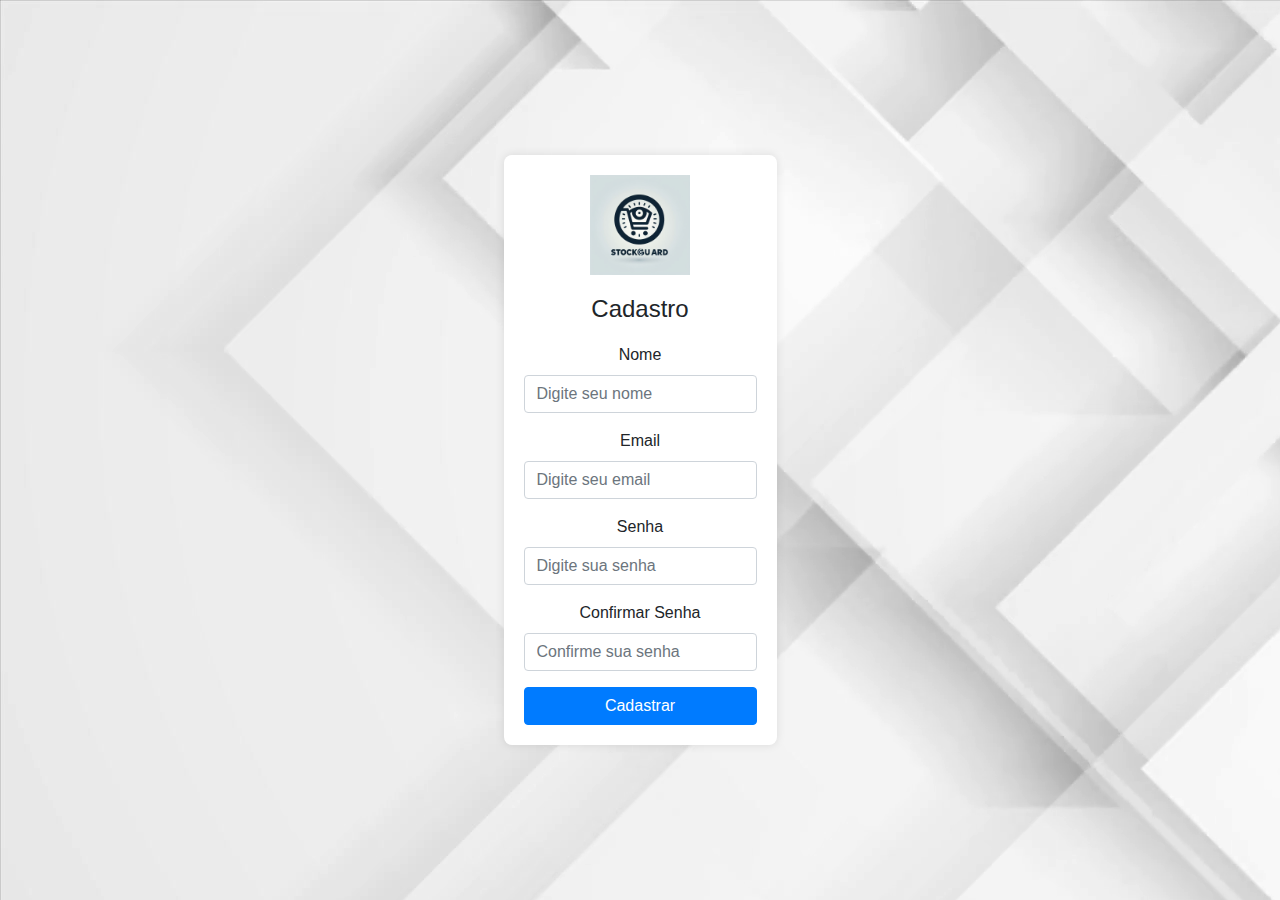
<file: public/Stockguard - tela de login/conta.html>
<!DOCTYPE html>
<html lang="en">
<head>
    <meta charset="UTF-8">
    <meta name="viewport" content="width=device-width, initial-scale=1.0">
    <title>Cadastro</title>
    <link rel="stylesheet" href="https://stackpath.bootstrapcdn.com/bootstrap/4.3.1/css/bootstrap.min.css">
</head>
<body background="./assets/images/fundo-cinza-claro12.webp">
    <div class="signup-container">
        <img src="./assets/images/LogoStockGuard.jpeg" alt="StockGuard Logo">
        <h1>Cadastro</h1>
        <form id="signup-form">
            <div class="form-group">
                <label for="nome">Nome</label>
                <input type="text" class="form-control" id="nome" placeholder="Digite seu nome">
            </div>
            <div class="form-group">
                <label for="email">Email</label>
                <input type="email" class="form-control" id="email" placeholder="Digite seu email">
            </div>
            <div class="form-group">
                <label for="senha">Senha</label>
                <input type="password" class="form-control" id="senha" placeholder="Digite sua senha">
            </div>
            <div class="form-group">
                <label for="confirmarSenha">Confirmar Senha</label>
                <input type="password" class="form-control" id="confirmarSenha" placeholder="Confirme sua senha">
            </div>
            <button type="submit"  href="./tela.html" class="btn btn-primary">Cadastrar</button>
        </form>
    </div>

    <script src="./Criar conta/scripts/conta.js"></script>
    <link rel="stylesheet" href="./Criar conta/css/conta.css">
</body>
</html>
</file>
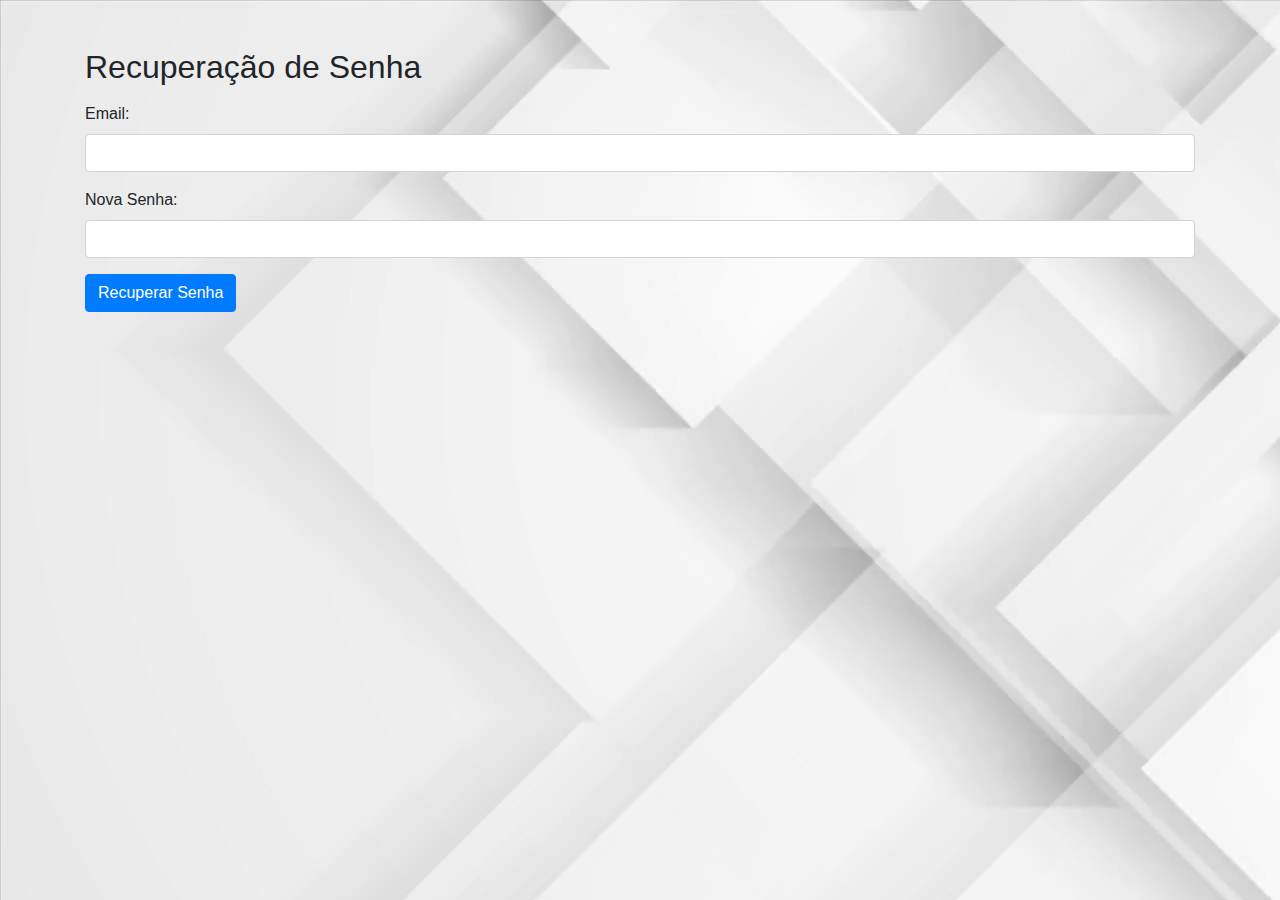
<file: public/Stockguard - tela de login/senha.html>
<!DOCTYPE html>
<html lang="pt-BR">
<head>
    <meta charset="UTF-8">
    <meta name="viewport" content="width=device-width, initial-scale=1.0">
    <title>Recuperação de Senha</title>
    <!-- Bootstrap CSS -->
    <link href="https://stackpath.bootstrapcdn.com/bootstrap/4.5.2/css/bootstrap.min.css" rel="stylesheet">
</head>
<body background="./assets/images/fundo-cinza-claro12.webp">
    <div class="container">
        <h2 class="mt-5">Recuperação de Senha</h2>
        <form id="recovery-form" class="mt-3">
            <div class="form-group">
                <label for="recoveryEmail">Email:</label>
                <input type="email" class="form-control" id="recoveryEmail" required>
            </div>
            <div class="form-group">
                <label for="newSenha">Nova Senha:</label>
                <input type="password" class="form-control" id="newSenha" required>
            </div>
            <button type="submit" class="btn btn-primary">Recuperar Senha</button>
        </form>
    </div>

    <!-- Bootstrap JS, Popper.js, and jQuery -->
    <script src="https://code.jquery.com/jquery-3.5.1.slim.min.js"></script>
    <script src="https://cdn.jsdelivr.net/npm/@popperjs/core@2.5.4/dist/umd/popper.min.js"></script>
    <script src="https://stackpath.bootstrapcdn.com/bootstrap/4.5.2/js/bootstrap.min.js"></script>
    <script src="./scripts/senha.js"></script>
</body>
</html>
</file>
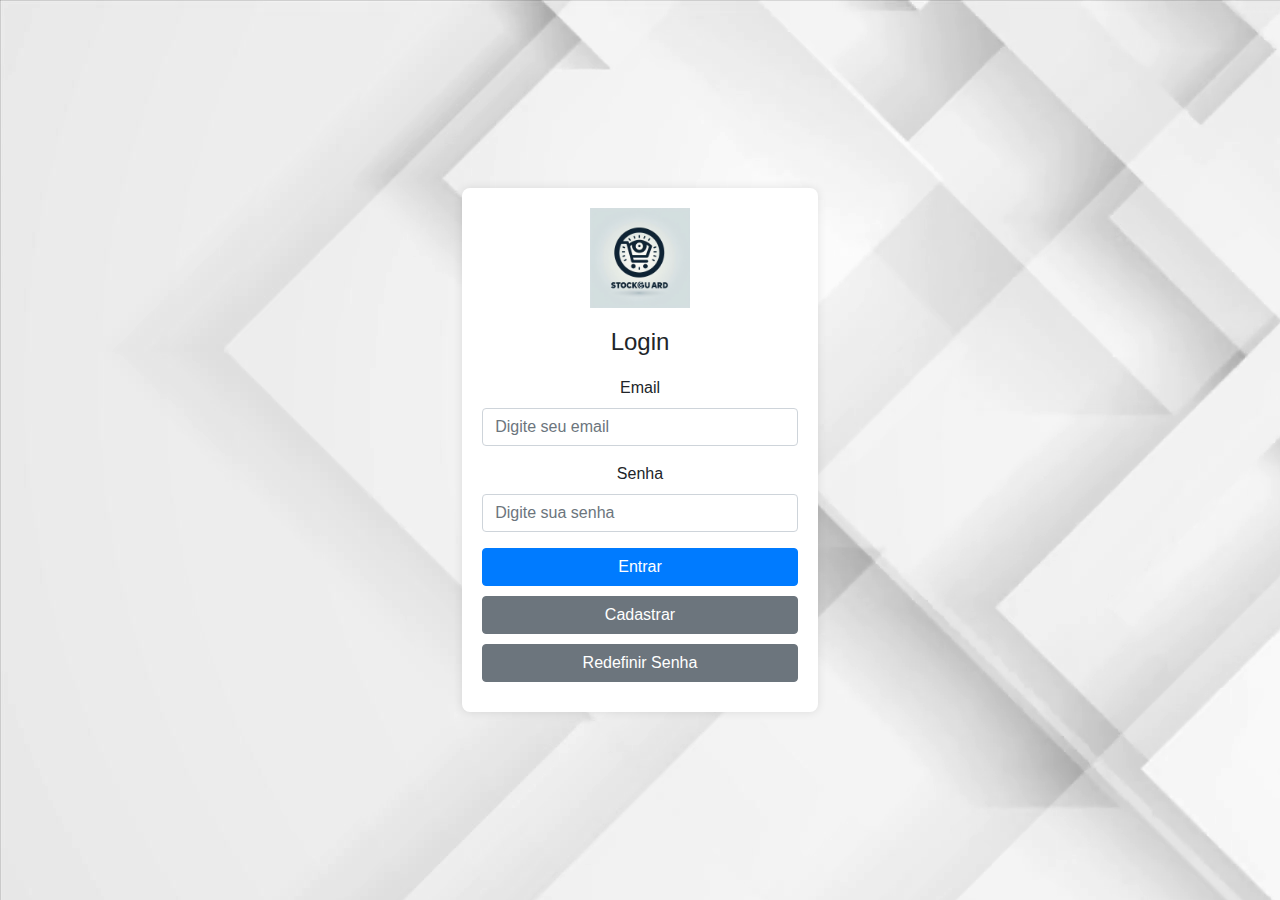
<file: public/Stockguard - tela de login/tela.html>
<!DOCTYPE html>
<html lang="en">
<head>
    <meta charset="UTF-8">
    <meta name="viewport" content="width=device-width, initial-scale=1.0">
    <title>Login</title>
    <link rel="stylesheet" href="https://stackpath.bootstrapcdn.com/bootstrap/4.3.1/css/bootstrap.min.css">
</head>
<body background="./assets/images/fundo-cinza-claro12.webp">
    <div class="login-container">
        <img src="./assets/images/LogoStockGuard.jpeg" alt="StockGuard Logo">
        <h1>Login</h1>
        <form id="login-form">
            <div class="form-group">
                <label for="loginEmail">Email</label>
                <input type="email" class="form-control" id="loginEmail" placeholder="Digite seu email">
            </div>
            <div class="form-group">
                <label for="loginSenha">Senha</label>
                <input type="password" class="form-control" id="loginSenha" placeholder="Digite sua senha">
            </div>
            <button type="submit" class="btn btn-primary">Entrar</button>
            <a href="./conta.html" class="btn btn-secondary" id="signupBtn">Cadastrar</a>
            <a href="./senha.html" class="btn btn-secondary" id="resetPasswordBtn">Redefinir Senha</a>
        </form>
    </div>

    <script src="./scripts/login.js"></script>
    <link rel="stylesheet" href="./css/style.css">
</body>
</html>
</file>
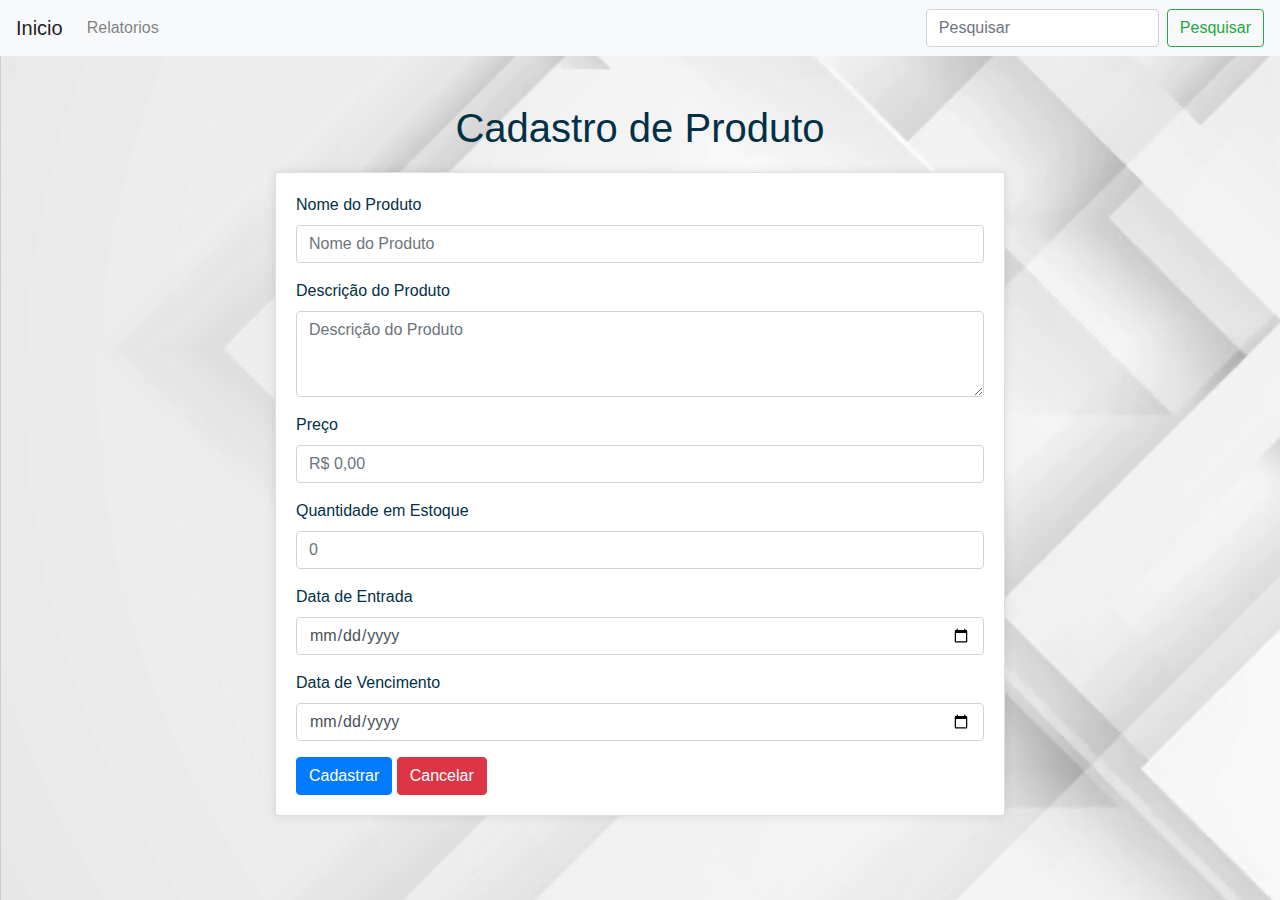
<file: public/Lembretes/Relatoriosedit/CadastroProduto.html>
<!DOCTYPE html>
<html lang="pt-BR">
<head>
    <meta charset="UTF-8">
    <meta name="viewport" content="width=device-width, initial-scale=1.0">
    <title>Cadastro de Produto</title>
    <link href="https://stackpath.bootstrapcdn.com/bootstrap/4.5.2/css/bootstrap.min.css" rel="stylesheet">
    <link rel="stylesheet" href="./css/cadastrostyles.css">
</head>
<body background="./assets/images/fundo-cinza-claro12.webp">
    <nav class="navbar navbar-expand-lg navbar-light bg-light">
        <a class="navbar-brand" href="../index.html">Inicio</a>
        <button class="navbar-toggler" type="button" data-toggle="collapse" data-target="#navbarNav" aria-controls="navbarNav" aria-expanded="false" aria-label="Toggle navigation">
            <span class="navbar-toggler-icon"></span>
        </button>
        <div class="collapse navbar-collapse" id="navbarNav">
            <ul class="navbar-nav">
                <li class="nav-item">
                    <a class="nav-link" href="./RelatoriodeProdutos.html">Relatorios</a>
                </li>
            </ul>
            <form class="form-inline ml-auto">
                <input class="form-control mr-sm-2" type="search" placeholder="Pesquisar" aria-label="Search" id="searchInput">
                <button class="btn btn-outline-success my-2 my-sm-0" type="button" id="searchIcon">Pesquisar</button>
            </form>
        </div>
    </nav>

    <div class="container mt-5">
        <div id="productList"></div>
    </div>
    <div class="container">
        <div class="row justify-content-center">
            <div class="col-lg-8 col-md-10">
                <h1 class="text-center">Cadastro de Produto</h1>
                <div class="card">
                    <div class="card-body">
                        <div id="alertContainer"></div> 
                        <form id="productForm">
                            <div class="form-group">
                                <label for="productName">Nome do Produto</label>
                                <input type="text" class="form-control" id="productName" placeholder="Nome do Produto">
                            </div>
                            <div class="form-group">
                                <label for="productDescription">Descrição do Produto</label>
                                <textarea class="form-control" id="productDescription" rows="3" placeholder="Descrição do Produto"></textarea>
                            </div>
                            <div class="form-group">
                                <label for="productPrice">Preço</label>
                                <input type="text" class="form-control" id="productPrice" placeholder="R$ 0,00" inputmode="numeric">
                            </div>
                            <div class="form-group">
                                <label for="productQuantity">Quantidade em Estoque</label>
                                <input type="text" class="form-control" id="productQuantity" placeholder="0" inputmode="numeric">
                            </div>
                            <div class="form-group">
                                <label for="productEntryDate">Data de Entrada</label>
                                <input type="date" class="form-control" id="productEntryDate">
                            </div>
                            <div class="form-group">
                                <label for="productExpirationDate">Data de Vencimento</label>
                                <input type="date" class="form-control" id="productExpirationDate">
                            </div>
                            <button type="button" class="btn btn-primary" id="btnIncluirProduto">Cadastrar</button>
                            <button type="button" class="btn btn-danger" id="btnCancelar">Cancelar</button>
                        </form>
                    </div>
                </div>
            </div>
        </div>
        <div id="tela" class="mt-4"></div>
    </div>
    <div class="modal fade" id="confirmModalCadastro" tabindex="-1" role="dialog" aria-labelledby="confirmModalCadastroLabel" aria-hidden="true">
        <div class="modal-dialog" role="document">
            <div class="modal-content">
                <div class="modal-header">
                    <h5 class="modal-title" id="confirmModalCadastroLabel">Confirmar Cadastro de Novo Produto</h5>
                    <button type="button" class="close" data-dismiss="modal" aria-label="Close">
                        <span aria-hidden="true">&times;</span>
                    </button>
                </div>
                <div class="modal-body">
                    Deseja cadastrar um novo produto?
                </div>
                <div class="modal-footer">
                    <button type="button" class="btn btn-secondary" data-dismiss="modal">Não</button>
                    <button type="button" class="btn btn-danger" id="confirmCadastro">Sim</button>
                </div>
            </div>
        </div>
    </div>

    <script src="https://code.jquery.com/jquery-3.5.1.min.js"></script>
    <script src="https://cdn.jsdelivr.net/npm/@popperjs/core@2.9.2/dist/umd/popper.min.js"></script>
    <script src="https://stackpath.bootstrapcdn.com/bootstrap/4.5.2/js/bootstrap.min.js"></script>
    <script src="./scripts/cadastroscripts.js"></script>
</body>
</html>
</file>
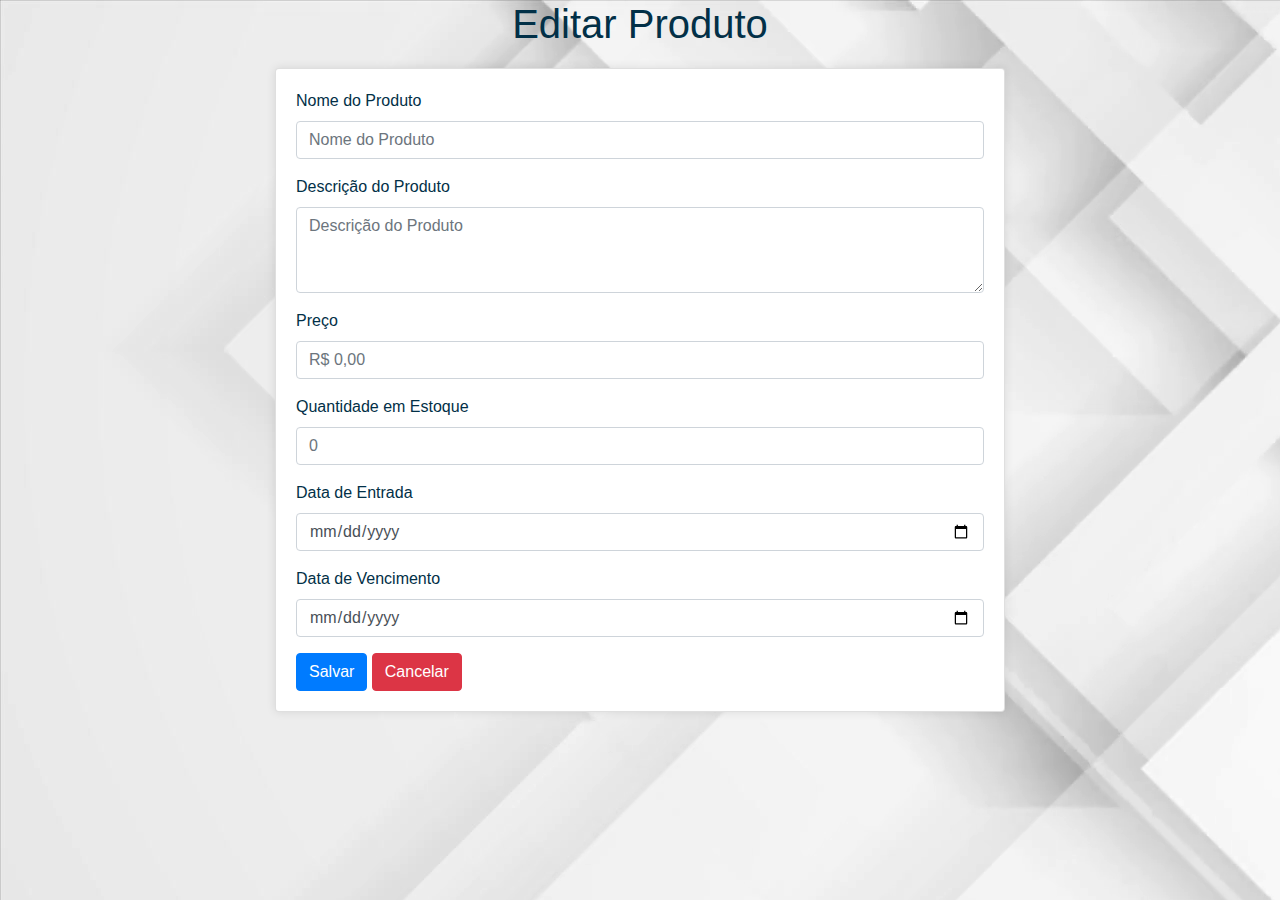
<file: public/Lembretes/Relatoriosedit/EditarProdutos.html>
<!DOCTYPE html>
<html lang="pt-BR">

<head>
    <meta charset="UTF-8">
    <meta name="viewport" content="width=device-width, initial-scale=1.0">
    <title>Editar Produto</title>
    <link href="https://stackpath.bootstrapcdn.com/bootstrap/4.5.2/css/bootstrap.min.css" rel="stylesheet">
    <link rel="stylesheet" href="./css/editarstyles.css">
</head>

<body background="./assets/images/fundo-cinza-claro12.webp">
    <div class="container">
        <div class="row justify-content-center">
            <div class="col-lg-8 col-md-10">
                <h1 class="text-center">Editar Produto</h1>
                <div class="card">
                    <div class="card-body">
                        <div id="alertContainer"></div> 
                        <form id="productForm">
                            <div class="form-group">
                                <label for="productName">Nome do Produto</label>
                                <input type="text" class="form-control" id="productName" placeholder="Nome do Produto">
                            </div>
                            <div class="form-group">
                                <label for="productDescription">Descrição do Produto</label>
                                <textarea class="form-control" id="productDescription" rows="3" placeholder="Descrição do Produto"></textarea>
                            </div>
                            <div class="form-group">
                                <label for="productPrice">Preço</label>
                                <input type="text" class="form-control" id="productPrice" placeholder="R$ 0,00" inputmode="numeric">
                            </div>
                            <div class="form-group">
                                <label for="productQuantity">Quantidade em Estoque</label>
                                <input type="text" class="form-control" id="productQuantity" placeholder="0" inputmode="numeric">
                            </div>
                            <div class="form-group">
                                <label for="productEntryDate">Data de Entrada</label>
                                <input type="date" class="form-control" id="productEntryDate">
                            </div>
                            <div class="form-group">
                                <label for="productExpirationDate">Data de Vencimento</label>
                                <input type="date" class="form-control" id="productExpirationDate">
                            </div>
                            <button type="button" class="btn btn-primary" id="btnSalvarProduto">Salvar</button>
                            <a href="./RelatoriodeProdutos.html" class="btn btn-danger">Cancelar</a>
                        </form>
                    </div>
                </div>
            </div>
        </div>
    </div>
    <div class="modal fade" id="confirmModalDate" tabindex="-1" role="dialog" aria-labelledby="confirmModalDateLabel" aria-hidden="true">
        <div class="modal-dialog" role="document">
            <div class="modal-content">
                <div class="modal-header">
                    <h5 class="modal-title" id="confirmModalDateLabel">Confirmar Data de Vencimento</h5>
                    <button type="button" class="close" data-dismiss="modal" aria-label="Close">
                        <span aria-hidden="true">&times;</span>
                    </button>
                </div>
                <div class="modal-body">
                    A data de vencimento está em menos de 7 dias. Deseja realmente salvar o produto?
                </div>
                <div class="modal-footer">
                    <button type="button" class="btn btn-secondary" data-dismiss="modal">Não</button>
                    <button type="button" class="btn btn-danger" id="confirmDate">Sim</button>
                </div>
            </div>
        </div>
    </div>

    <script src="https://code.jquery.com/jquery-3.5.1.min.js"></script>
    <script src="https://cdn.jsdelivr.net/npm/@popperjs/core@2.9.2/dist/umd/popper.min.js"></script>
    <script src="https://stackpath.bootstrapcdn.com/bootstrap/4.5.2/js/bootstrap.min.js"></script>
    <script src="./scripts/editarscripts.js"></script>
</body>

</html>
</file>
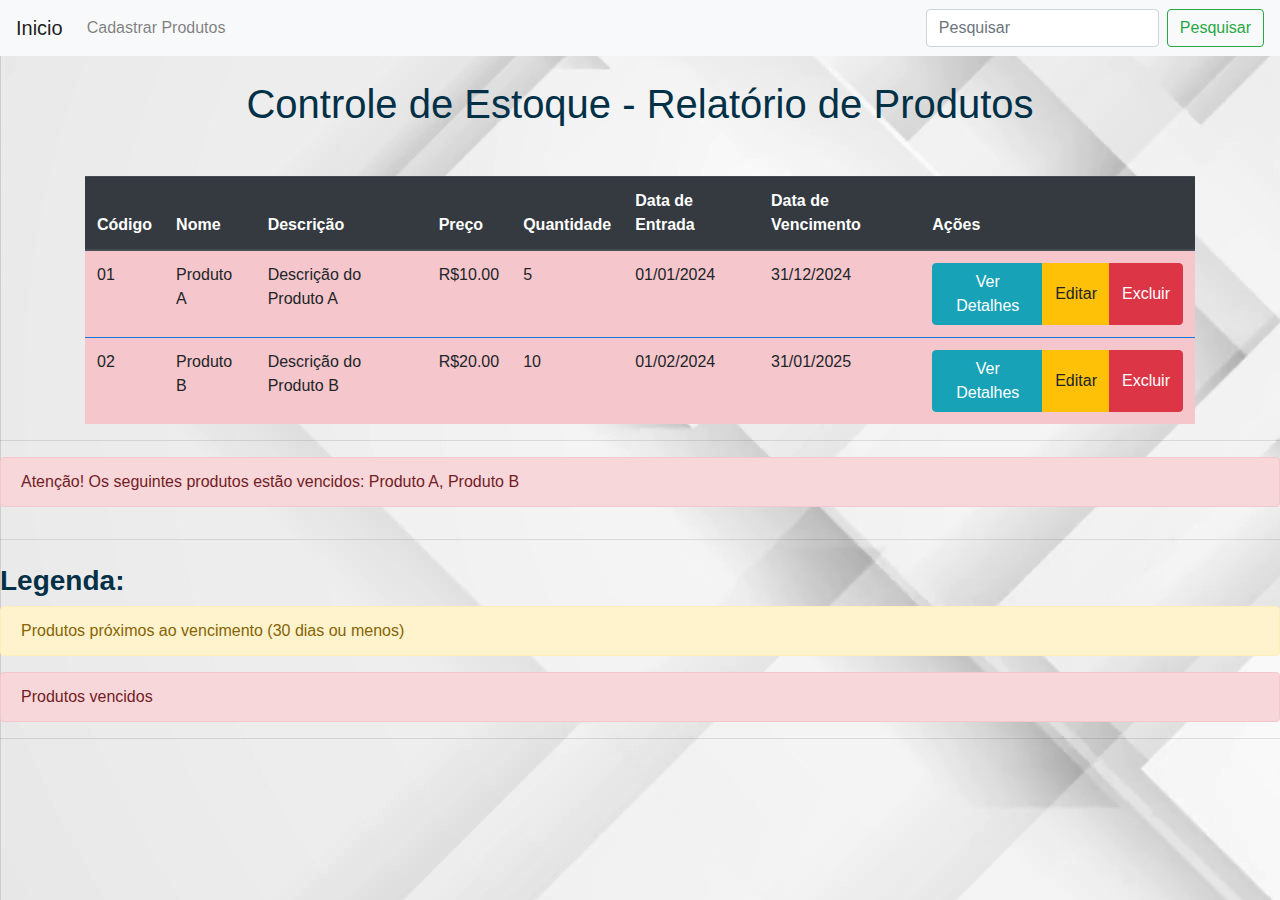
<file: public/Lembretes/Relatoriosedit/RelatoriodeProdutos.html>
<!DOCTYPE html>
<html lang="pt-BR">
<head>
    <meta charset="UTF-8">
    <meta name="viewport" content="width=device-width, initial-scale=1.0">
    <title>Controle de Estoque - Relatório de Produtos</title>
    <link href="https://stackpath.bootstrapcdn.com/bootstrap/4.5.2/css/bootstrap.min.css" rel="stylesheet">
    <link rel="stylesheet" href="https://stackpath.bootstrapcdn.com/bootstrap/4.3.1/css/bootstrap.min.css">
    <link rel="stylesheet" href="./css/relatoriostyles.css">
    <link rel="stylesheet" href="https://cdnjs.cloudflare.com/ajax/libs/font-awesome/5.15.3/css/all.min.css">
</head>
<body background="./assets/images/fundo-cinza-claro12.webp">
    <nav class="navbar navbar-expand-lg navbar-light bg-light">
        <a class="navbar-brand" href="../index.html">Inicio</a>
        <button class="navbar-toggler" type="button" data-toggle="collapse" data-target="#navbarNav" aria-controls="navbarNav" aria-expanded="false" aria-label="Toggle navigation">
            <span class="navbar-toggler-icon"></span>
        </button>
        <div class="collapse navbar-collapse" id="navbarNav">
            <ul class="navbar-nav">
                <li class="nav-item">
                    <a class="nav-link" href="./CadastroProduto.html">Cadastrar Produtos</a>
                </li>
            </ul>
            <form class="form-inline ml-auto">
                <input class="form-control mr-sm-2" type="search" placeholder="Pesquisar" aria-label="Search" id="searchInput">
                <button class="btn btn-outline-success my-2 my-sm-0" type="button" id="searchIcon">Pesquisar</button>
            </form>
        </div>
    </nav>
    <br>
    <h1 class="text-center">Controle de Estoque - Relatório de Produtos</h1>

    <div class="container mt-5">
        <div id="productList"></div>
    </div>
                    </div>
                </div>
                <hr>
                <div id="alertContainer"></div>
                <div id="productList" class="product-list table-responsive" style="max-height: 400px; overflow-y: auto;">
                </div>
                <hr>
                <footer>
                    <div class="mt-4">
                        <h3><strong>Legenda:</strong></h3>
                        <div class="alert alert-warning" role="alert">
                            Produtos próximos ao vencimento (30 dias ou menos)
                        </div>
                        <div class="alert alert-danger" role="alert">
                            Produtos vencidos
                        </div>
                    </div>
                </footer>
                <hr>
            </div>
        </div>
    </div>
    <div class="modal fade" id="confirmModal" tabindex="-1" role="dialog" aria-labelledby="confirmModalLabel" aria-hidden="true">
        <div class="modal-dialog" role="document">
            <div class="modal-content">
                <div class="modal-header">
                    <h5 class="modal-title" id="confirmModalLabel">Confirmar Exclusão</h5>
                    <button type="button" class="close" data-dismiss="modal" aria-label="Close">
                        <span aria-hidden="true">&times;</span>
                    </button>
                </div>
                <div class="modal-body">
                    Você realmente quer excluir este produto?
                </div>
                <div class="modal-footer">
                    <button type="button" class="btn btn-secondary" data-dismiss="modal">Não</button>
                    <button type="button" class="btn btn-danger" id="confirmDelete">Sim</button>
                </div>
            </div>
        </div>
    </div>

    <script src="https://code.jquery.com/jquery-3.5.1.min.js"></script>
    <script src="https://cdn.jsdelivr.net/npm/@popperjs/core@2.9.2/dist/umd/popper.min.js"></script>
    <script src="https://stackpath.bootstrapcdn.com/bootstrap/4.5.2/js/bootstrap.min.js"></script>
    <script src="./scripts/relatorioscripts.js"></script>
</body>
</html>
</file>
<file: public/Stockguard - tela de login/Criar conta/css/conta.css>
body {
    display: flex;
    align-items: center;
    justify-content: center;
    height: 100vh;
    background-color: #f8f9fa;
}
.signup-container {
    max-width: 400px;
    padding: 20px;
    background: white;
    border-radius: 8px;
    box-shadow: 0 0 10px rgba(0, 0, 0, 0.1);
    text-align: center;
}
.signup-container img {
    width: 100px;
    margin-bottom: 20px;
}
.signup-container h1 {
    margin-bottom: 20px;
    font-size: 24px;
}
.signup-container .form-control {
    margin-bottom: 15px;
}
.signup-container .btn-primary {
    width: 100%;
}
</file>
<file: public/Stockguard - tela de login/css/style.css>
body {
    display: flex;
    align-items: center;
    justify-content: center;
    height: 100vh;
    background-color: #f8f9fa;
}
.login-container {
    max-width: 400px;
    padding: 20px;
    background: white;
    border-radius: 8px;
    box-shadow: 0 0 10px rgba(0, 0, 0, 0.1);
    text-align: center;
}
.login-container img {
    width: 100px;
    margin-bottom: 20px;
}
.login-container h1 {
    margin-bottom: 20px;
    font-size: 24px;
}
.login-container .form-control {
    margin-bottom: 15px;
}
.login-container .btn-primary,
.login-container .btn-secondary {
    width: 100%;
    margin-bottom: 10px;
}
</file>
<file: public/Lembretes/Relatoriosedit/css/cadastrostyles.css>
body {
    background-color: #d1e7f7; /* Fundo azul claro */
    font-family: 'Inter', sans-serif;
    margin: 0;
    padding: 0;
    color: #023047;
}

.card {
    margin-top: 20px;
    box-shadow: 0 0 10px rgba(0, 0, 0, 0.1);
}

h1 {
    margin-bottom: 20px;
}
</file>
<file: public/Lembretes/Relatoriosedit/css/editarstyles.css>
body {
    background-color: #d1e7f7; /* Fundo azul claro */
    font-family: 'Inter', sans-serif;
    margin: 0;
    padding: 0;
    color: #023047;
}

.card {
    margin-top: 20px;
    box-shadow: 0 0 10px rgba(0, 0, 0, 0.1);
}

h1 {
    margin-bottom: 20px;
}
.btn-danger {
    background-color: #dc3545;
    border-color: #dc3545;
}
</file>
<file: public/Lembretes/Relatoriosedit/css/relatoriostyles.css>
body {
    background-color: #d1e7f7; 
    font-family: 'Inter', sans-serif;
    margin: 0;
    padding: 0;
    color: #023047;
}

h1 {
    margin-bottom: 20px;
}

.table-container {
    margin-top: 20px;
    box-shadow: 0 0 10px rgba(0, 0, 0, 0.1);
}

.table {
    width: 100%;
    margin-bottom: 1rem;
    background-color: transparent;
    border-collapse: collapse;
}

.table th, .table td {
    padding: 0.75rem;
    vertical-align: top;
    border-top: 1px solid #1279e0;
}

.table thead th {
    vertical-align: bottom;
    border-bottom: 2px solid #65a7e9;
}

.table tbody + tbody {
    border-top: 2px solid #dee2e6;
}

.table-warning {
    background-color: #fff3cd !important; 
}

.table-danger {
    background-color: #f8d7da !important; 
}

.legenda .table-warning,
.legenda .table-danger {
    display: inline-block;
    padding: 5px 10px;
    margin: 0;
    border-radius: 4px;
}

.input-group-text {
    cursor: pointer;
}

.input-group-text .fa-search {
    color: #023047; 
}
</file>
